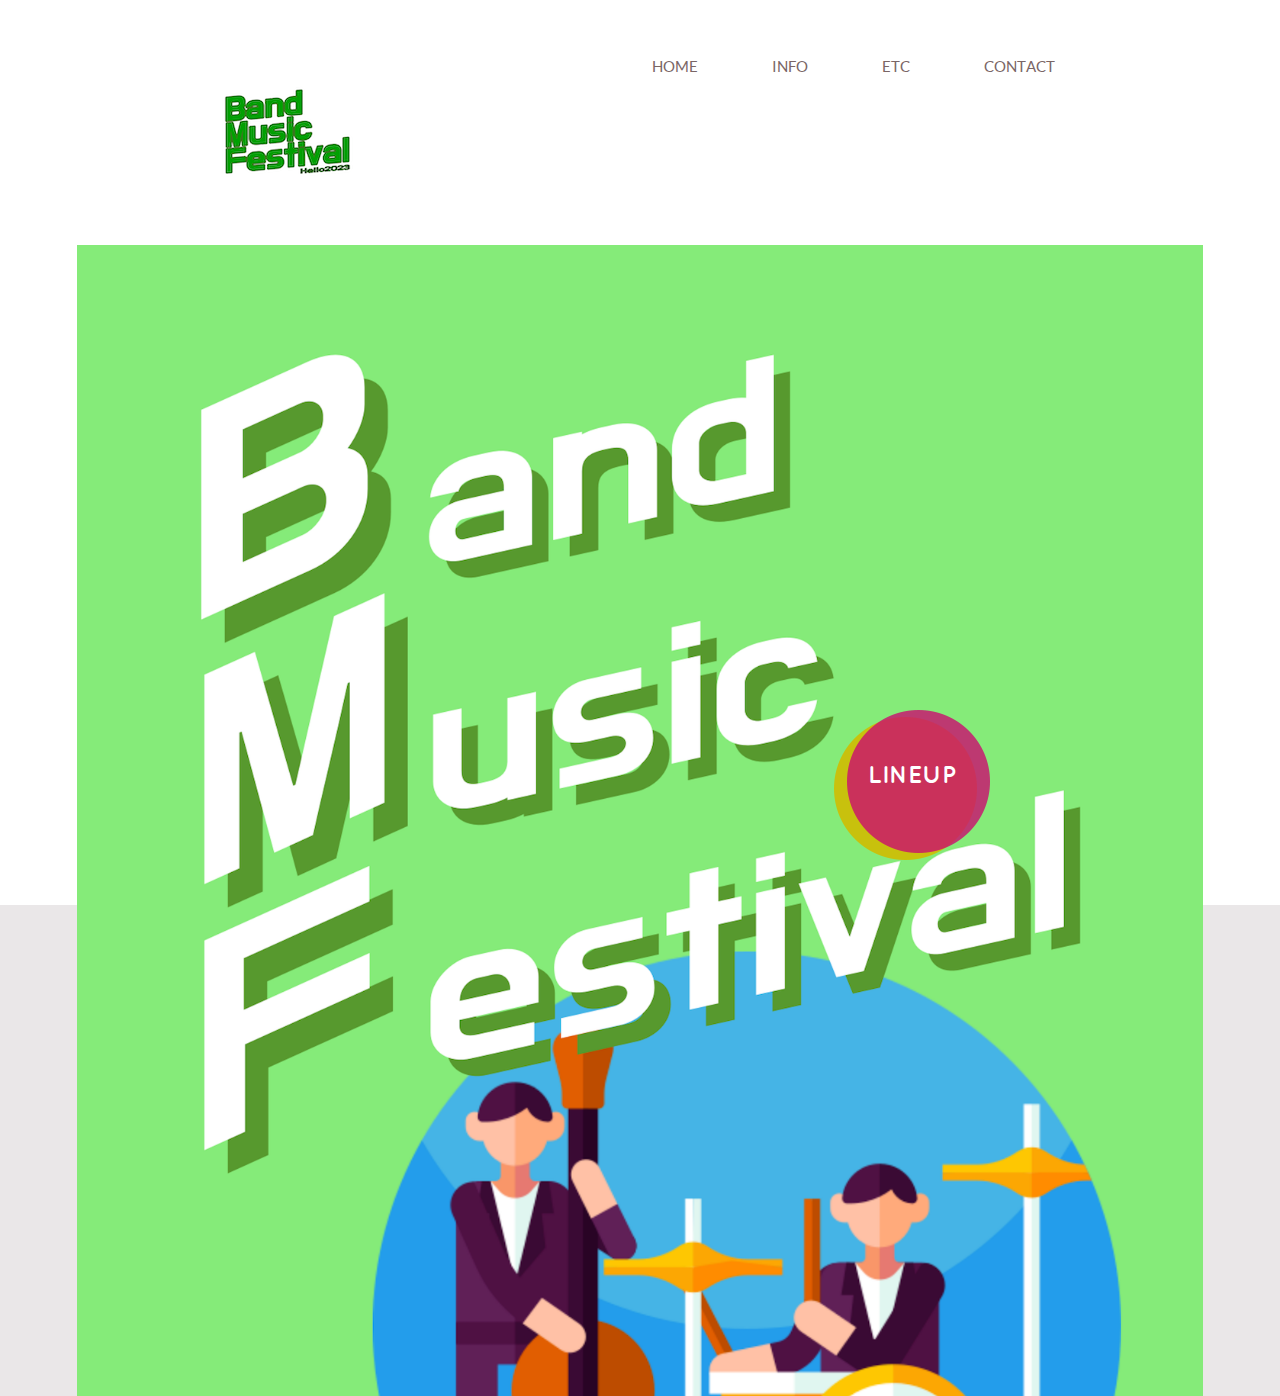
<file: index.html>
<!doctype html>
<!-- Website template by freewebsitetemplates.com -->
<html>
<head>
	<meta charset="UTF-8">
	<meta name="viewport" content="width=device-width, initial-scale=1.0">
	<title>Band Music Festival</title>
	<link rel="stylesheet" href="css/style.css" type="text/css">
	<link rel="stylesheet" type="text/css" href="css/mobile.css">
	<script src="js/mobile.js" type="text/javascript"></script>
</head>
<body>
	<div id="page">
		<div id="header">
			<div>
				<a href="index.html" class="logo"><img src="images/log.png" alt=""></a>
				<ul id="navigation">
					<li class="selected">
						<a href="index.html">Home</a>
					</li>
					<li class="menu">
						<a href="about.html">Info</a>
						<ul class="primary">
							<li>
								<a href="product.html">Lineup</a>
							</li>
						</ul>
					</li>
					<li class="menu">
						<a href="blog.html">ETC</a>
						<ul class="secondary">
							<li>
								<a href="singlepost.html">Articles</a>
							</li>
						</ul>
					</li>
					<li>
						<a href="contact.html">Contact</a>
					</li>
				</ul>
			</div>
		</div>
		<div id="body" class="home">
			<div class="header">
				<img src="images/poster.png" alt="">
				<div>
					<a href="product.html">Lineup</a>
				</div>
			</div>
			<div class="body">
				<div>
					<div>
						<h1>NEW PRODUCT</h1>
						<h2>The Twist of Healthy Yogurt</h2>
						<p>This website template has been designed by freewebsitetemplates.com for you, for free. You can replace all this text with your own text.</p>
			<div class="footer">
				<div>
					<ul>
						<li>
							<a href="product.html" class="product"></a>
							<h1>PRODUCTS</h1>
						</li>
						<li>
							<a href="about.html" class="about"></a>
							<h1>OUR STORY</h1>
						</li>
						<li>
							<a href="product.html" class="flavor"></a>
							<h1>FLAVORS</h1>
						</li>
						<li>
							<a href="contact.html" class="contact"></a>
							<h1>OUR LOCATION</h1>
						</li>
					</ul>
				</div>
			</div>
		</div>
		<div id="footer">
			<div>
				<div class="connect">
					<a href="http://freewebsitetemplates.com/go/facebook/" class="facebook">facebook</a>
					<a href="http://freewebsitetemplates.com/go/twitter/" class="twitter">twitter</a>
					<a href="http://freewebsitetemplates.com/go/googleplus/" class="googleplus">googleplus</a>
					<a href="http://pinterest.com/fwtemplates/" class="pinterest">pinterest</a>
				</div>
				<p>&copy; 21229540 Mikyoung Jin. All Rights Reserved.</p>
			</div>
		</div>
	</div>
</body>
</html>
</file>
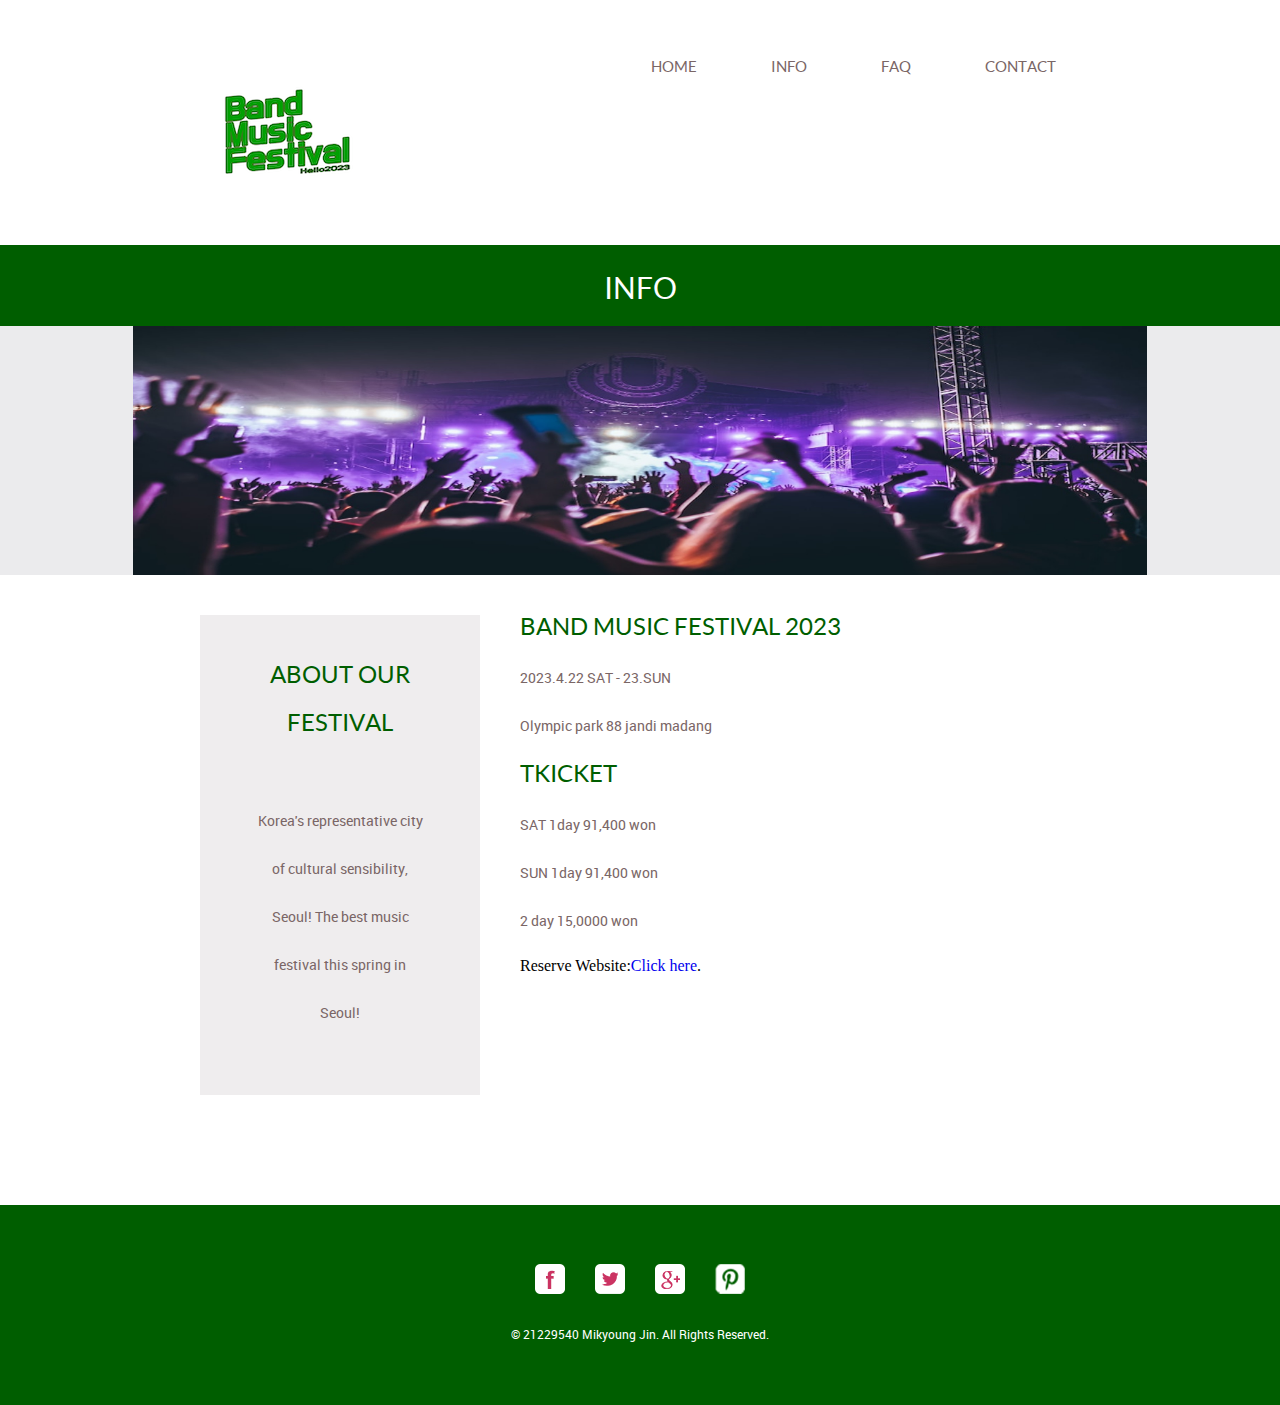
<file: about.html>
<!doctype html>
<!-- Website template by freewebsitetemplates.com -->
<html>
<head>
	<meta charset="UTF-8">
	<meta name="viewport" content="width=device-width, initial-scale=1.0">
	<title>INFO - Hello 2023 Festival</title>
	<link rel="stylesheet" href="css/style.css" type="text/css">
	<link rel="stylesheet" type="text/css" href="css/mobile.css">
	<script src="js/mobile.js" type="text/javascript"></script>
</head>
<body>
	<div id="page">
		<div id="header">
			<div>
				<a href="index.html" class="logo"><img src="images/log.png" alt=""></a>
				<ul id="navigation">
					<li>
						<a href="index.html">Home</a>
					</li>
					<li class="menu selected">
						<a href="about.html">Info</a>
						<ul class="primary">
							<li>
								<a href="product.html">line up</a>
							</li>
						</ul>
					</li>
					<li class="menu">
						<a href="blog.html">FAQ</a>
						<ul class="secondary">
							<li>
								<a href="singlepost.html">questions</a>
							</li>
						</ul>
					</li>
					<li>
						<a href="contact.html">Contact</a>
					</li>
				</ul>
			</div>
		</div>
		<div id="body">
			<div class="header">
				<div>
					<h1>INFO</h1>
				</div>
			</div>
			<div class="body">
				<img src="images/festival.jpg" alt="">
			</div>
			<div class="footer">
				<div class="sidebar">
					<h1>About our festival</h1>
					<p>Korea's representative city of cultural sensibility, Seoul!
The best music festival this spring in Seoul!
				</div>
				<div class="article">
					<h1>Band Music Festival 2023</h1>
					<p>2023.4.22 SAT - 23.SUN</p>
					<p>Olympic park 88 jandi madang</h1>
					<h1>Tkicket</h1>
					<p> SAT 1day 91,400 won </p>
					<p>	SUN 1day 91,400 won </p>
					<p>		2 day 15,0000 won </P>
						Reserve Website:<a href="http://ticket.interpark.com">Click here</a>.</p>
				</div>
			</div>
		</div>
		<div id="footer">
			<div>
				<div class="connect">
					<a href="http://freewebsitetemplates.com/go/facebook/" class="facebook">facebook</a>
					<a href="http://freewebsitetemplates.com/go/twitter/" class="twitter">twitter</a>
					<a href="http://freewebsitetemplates.com/go/googleplus/" class="googleplus">googleplus</a>
					<a href="http://pinterest.com/fwtemplates/" class="pinterest">pinterest</a>
				</div>
				<p>&copy; 21229540 Mikyoung Jin. All Rights Reserved.</p>
			</div>
		</div>
	</div>
</body>
</html>
</file>
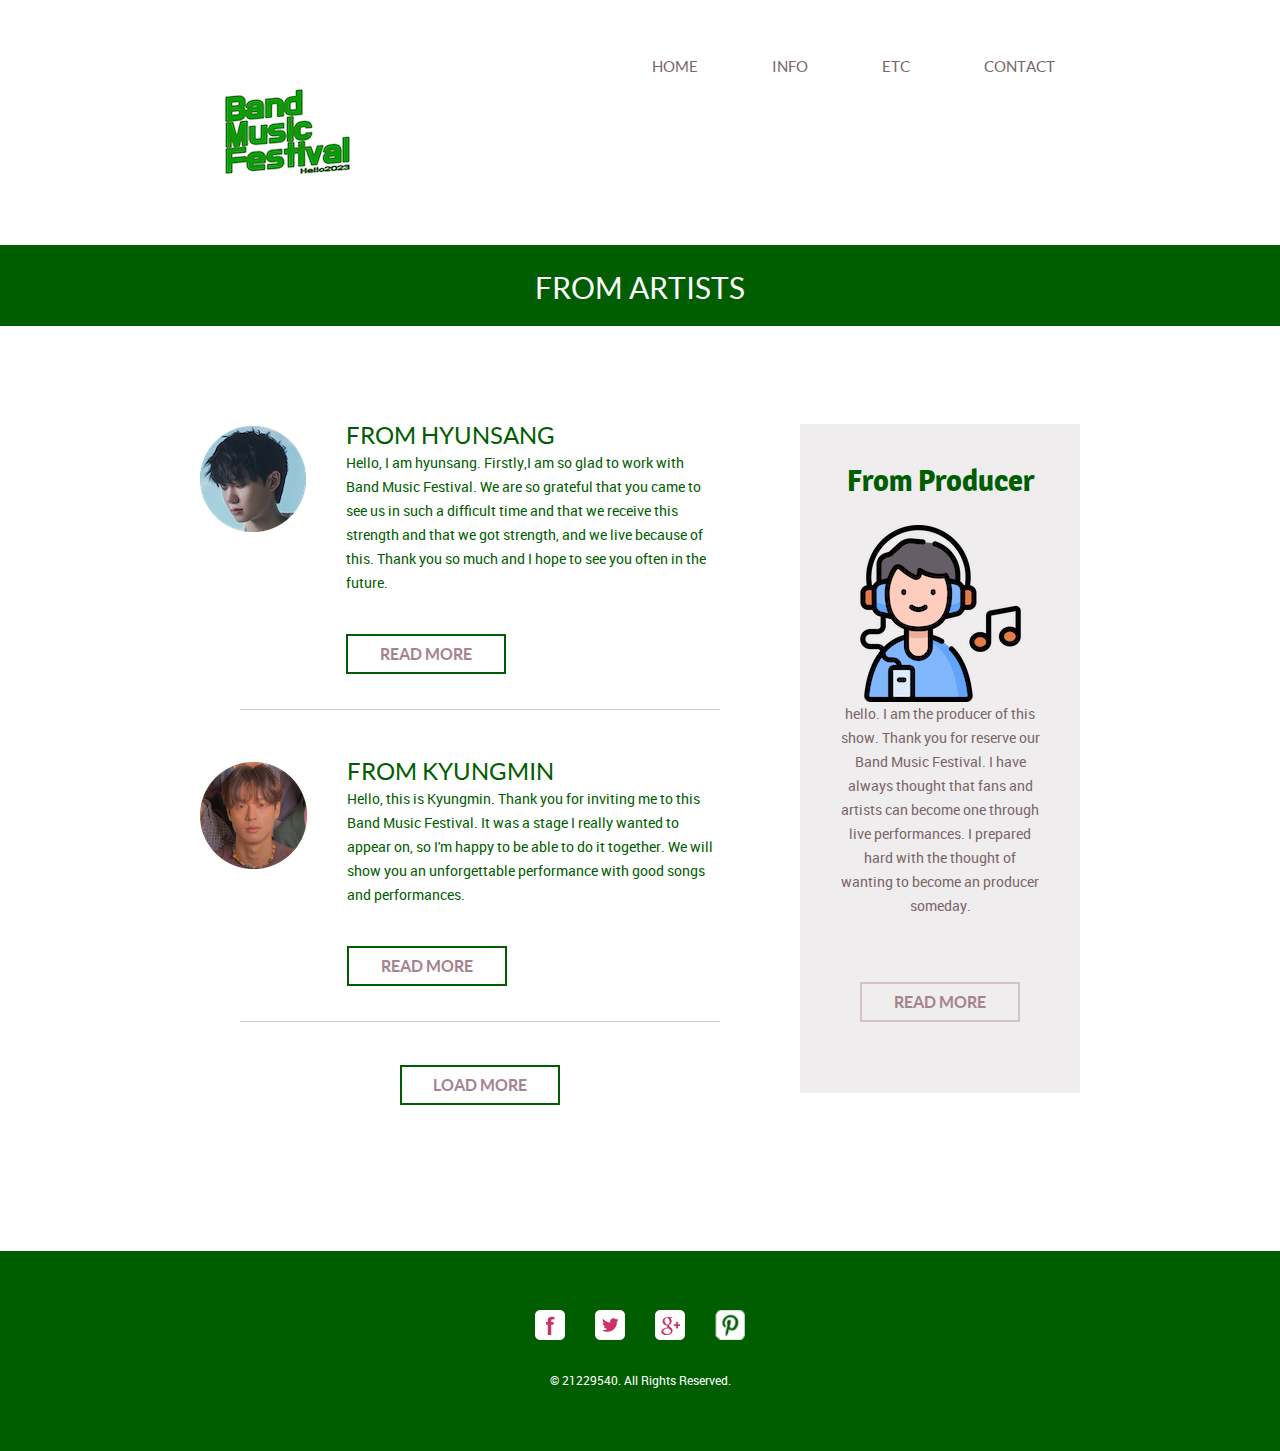
<file: blog.html>
<!doctype html>
<!-- Website template by freewebsitetemplates.com -->
<html>
<head>
	<meta charset="UTF-8">
	<meta name="viewport" content="width=device-width, initial-scale=1.0">
	<title>Band Music Festival</title>
	<link rel="stylesheet" href="css/style.css" type="text/css">
	<link rel="stylesheet" type="text/css" href="css/mobile.css">
	<script src="js/mobile.js" type="text/javascript"></script>
</head>
<body>
	<div id="page">
		<div id="header">
			<div>
				<a href="index.html" class="logo"><img src="images/log.png" alt=""></a>
				<ul id="navigation">
					<li>
						<a href="index.html">Home</a>
					</li>
					<li class="menu">
						<a href="about.html">Info</a>
						<ul class="primary">
							<li class="">
								<a href="product.html">ETC</a>
							</li>
						</ul>
					</li>
					<li class="menu selected">
						<a href="blog.html">ETC</a>
						<ul class="secondary">
							<li>
								<a href="singlepost.html">Articles</a>
							</li>
						</ul>
					</li>
					<li>
						<a href="contact.html">Contact</a>
					</li>
				</ul>
			</div>
		</div>
		<div id="body">
			<div class="header">
				<div>
					<h1>From Artists</h1>
				</div>
			</div>
			<div class="blog">
				<div class="featured">
					<ul>
						<li>
							<img src="images/hhs.png" alt="">
							<div>
								<h1>From Hyunsang</h1>
								<p>Hello, I am hyunsang. Firstly,I am so glad to work with Band Music Festival. We are so grateful that you came to see us in such a difficult time and that we receive this strength and that we got strength, and we live because of this. Thank you so much and I hope to see you often in the future.
											 </p>
								<a href="singlepost.html" class="more">Read More</a>
							</div>
						</li>
						<li>
							<img src="images/kyungmin.png" alt="">
							<div>
								<h1>From Kyungmin</h1>
								<p>Hello, this is Kyungmin. Thank you for inviting me to this Band Music Festival. It was a stage I really wanted to appear on, so I'm happy to be able to do it together. We will show you an unforgettable performance with good songs and performances.</p>
								<a href="singlepost.html" class="more">Read More</a>
							</div>
						</li>
					</ul>
					<a href="blog.html" class="load">Load More</a>
				</div>
				<div class="sidebar">
					<h1>From producer</h1>
					<img src="images/listen.png" alt="">
					<p>hello. I am the producer of this show. Thank you for reserve our Band Music Festival. I have always thought that fans and artists can become one through live performances. I prepared hard with the thought of wanting to become an producer someday.</p>
					<a href="singlepost.html" class="more">Read More</a>
				</div>
			</div>
		</div>
		<div id="footer">
			<div>
				<div class="connect">
					<a href="http://freewebsitetemplates.com/go/facebook/" class="facebook">facebook</a>
					<a href="http://freewebsitetemplates.com/go/twitter/" class="twitter">twitter</a>
					<a href="http://freewebsitetemplates.com/go/googleplus/" class="googleplus">googleplus</a>
					<a href="http://pinterest.com/fwtemplates/" class="pinterest">pinterest</a>
				</div>
				<p>&copy; 21229540. All Rights Reserved.</p>
			</div>
		</div>
	</div>
</body>
</html>
</file>
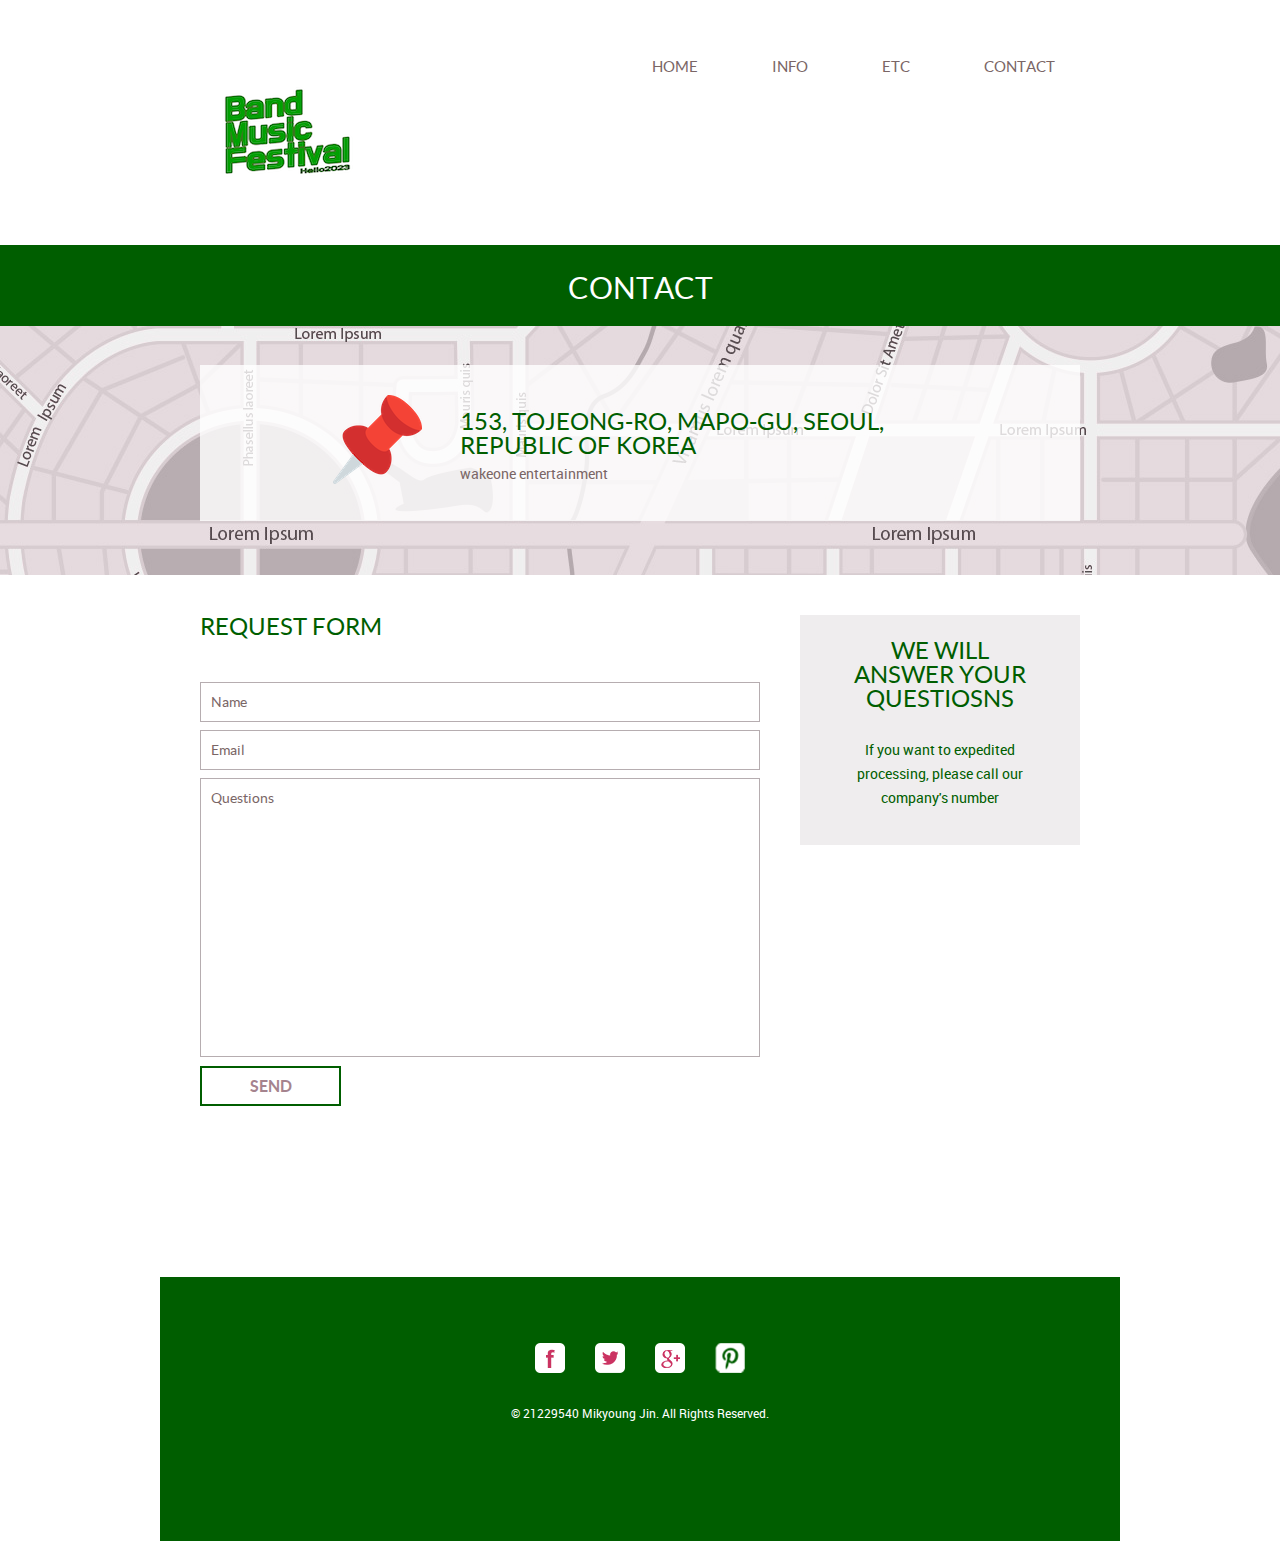
<file: contact.html>
<!doctype html>
<!-- Website template by freewebsitetemplates.com -->
<html>
<head>
	<meta charset="UTF-8">
	<meta name="viewport" content="width=device-width, initial-scale=1.0">
	<title>Band Music Festival</title>
	<link rel="stylesheet" href="css/style.css" type="text/css">
	<link rel="stylesheet" type="text/css" href="css/mobile.css">
	<script src="js/mobile.js" type="text/javascript"></script>
</head>
<body>
	<div id="page">
		<div id="header">
			<div>
				<a href="index.html" class="logo"><img src="images/log.png" alt=""></a>
				<ul id="navigation">
					<li>
						<a href="index.html">Home</a>
					</li>
					<li class="menu">
						<a href="about.html">Info</a>
						<ul class="primary">
							<li>
								<a href="product.html">ETC</a>
							</li>
						</ul>
					</li>
					<li class="menu">
						<a href="blog.html">ETC</a>
						<ul class="secondary">
							<li>
								<a href="singlepost.html">Articles</a>
							</li>
						</ul>
					</li>
					<li class="selected">
						<a href="contact.html">Contact</a>
					</li>
				</ul>
			</div>
		</div>
		<div id="body" class="contact">
			<div class="header">
				<div>
					<h1>Contact</h1>
				</div>
			</div>
			<div class="body">
				<div>
					<div>
						<img src="images/pin.png" alt="">
						<h1>153, Tojeong-ro, Mapo-gu, Seoul, Republic of Korea</h1>
						<p>wakeone entertainment</p>
					</div>
				</div>
			</div>
			<div class="footer">
				<div class="contact">
					<h1>Request form</h1>
					<form action="index.html">
						<input type="text" name="Name" value="Name" onblur="this.value=!this.value?'Name':this.value;" onfocus="this.select()" onclick="this.value='';">
						<input type="text" name="Email" value="Email" onblur="this.value=!this.value?'Email':this.value;" onfocus="this.select()" onclick="this.value='';">
						<textarea name="meassage" cols="50" rows="7">Questions</textarea>
						<input type="submit" value="Send" id="submit">
					</form>
				</div>
				<div class="section">
					<h1>We will answer your questiosns</h1>
					<p>If you want to expedited processing, please call our company's number</p>
			</div>
		</div>
		<div id="footer">
			<div>
				<div class="connect">
					<a href="http://freewebsitetemplates.com/go/facebook/" class="facebook">facebook</a>
					<a href="http://freewebsitetemplates.com/go/twitter/" class="twitter">twitter</a>
					<a href="http://freewebsitetemplates.com/go/googleplus/" class="googleplus">googleplus</a>
					<a href="http://pinterest.com/fwtemplates/" class="pinterest">pinterest</a>
				</div>
				<p>&copy; 21229540 Mikyoung Jin. All Rights Reserved.</p>
			</div>
		</div>
	</div>
</body>
</html>
</file>
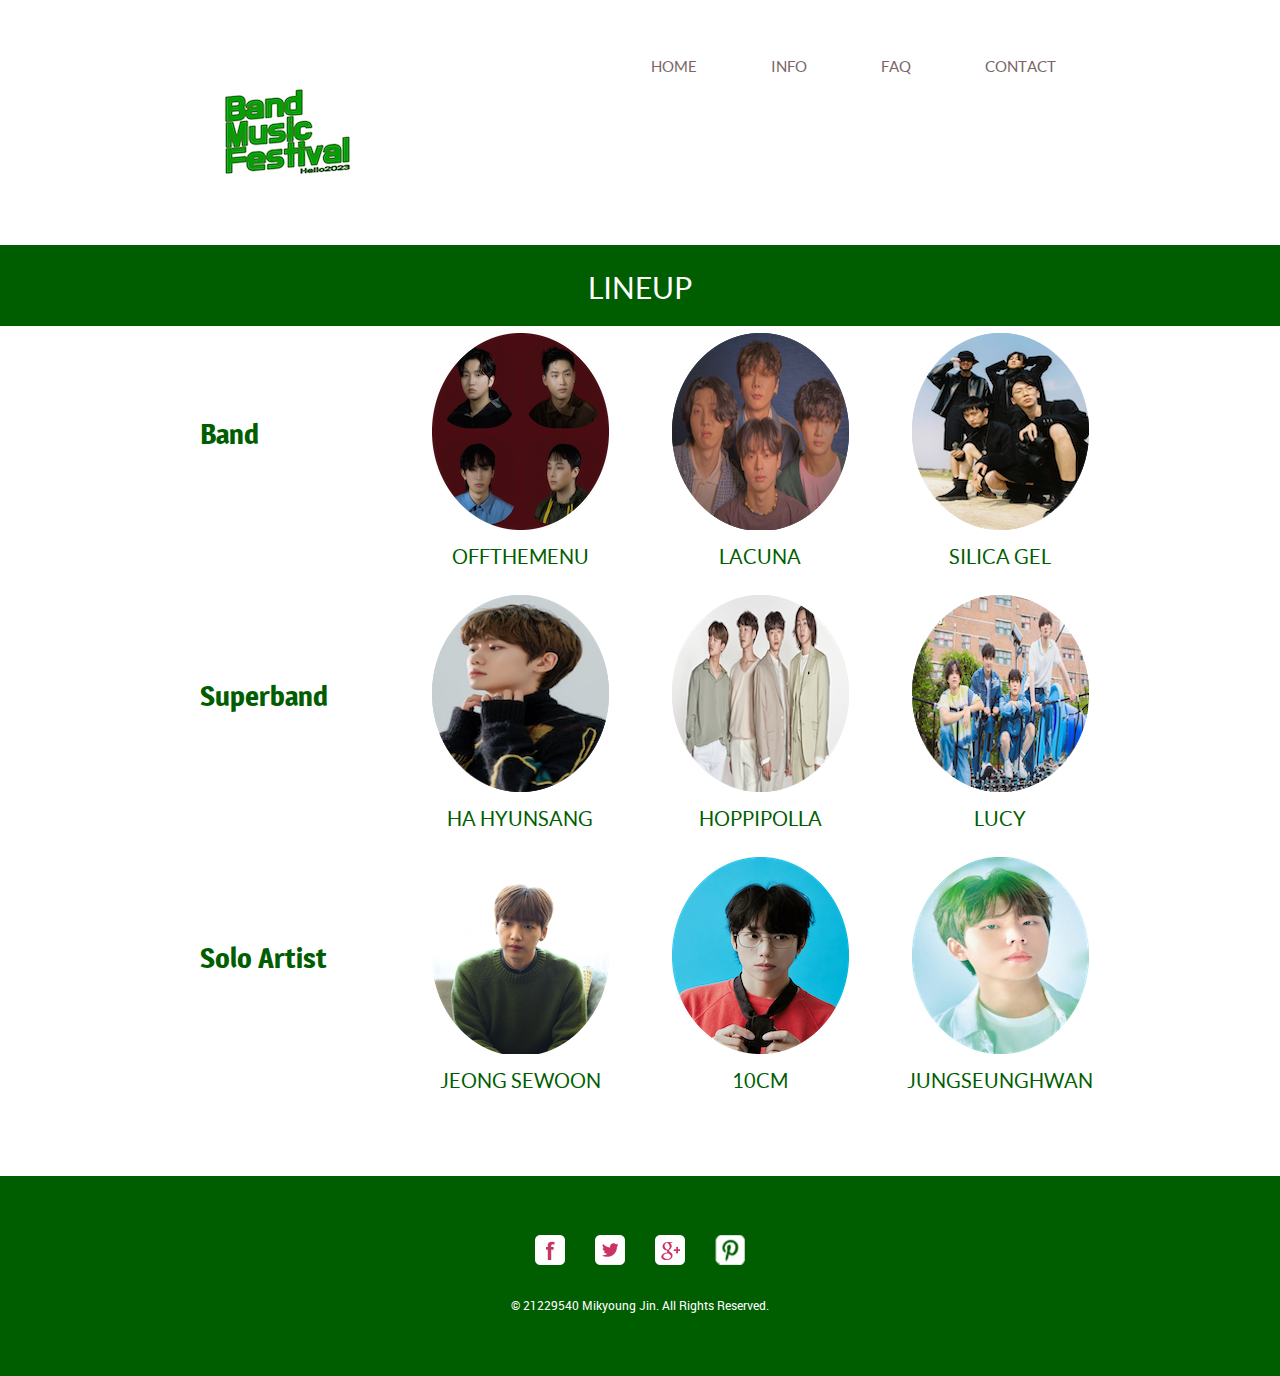
<file: product.html>
<!doctype html>
<!-- Website template by freewebsitetemplates.com -->
<html>
<head>
	<meta charset="UTF-8">
	<meta name="viewport" content="width=device-width, initial-scale=1.0">
	<title>Lineup</title>
	<link rel="stylesheet" href="css/style.css" type="text/css">
	<link rel="stylesheet" type="text/css" href="css/mobile.css">
	<script src="js/mobile.js" type="text/javascript"></script>
</head>
<body>
	<div id="page">
		<div id="header">
			<div>
				<a href="index.html" class="logo"><img src="images/log.png" alt=""></a>
				<ul id="navigation">
					<li>
						<a href="index.html">Home</a>
					</li>
					<li class="menu">
						<a href="about.html">Info</a>
						<ul id="selected" class="primary">
							<li class="">
								<a href="product.html">Lineup</a>
							</li>
						</ul>
					</li>
					<li class="menu">
						<a href="blog.html">FAQ</a>
						<ul class="secondary">
							<li>
								<a href="singlepost.html">Questions</a>
							</li>
						</ul>
					</li>
					<li>
						<a href="contact.html">Contact</a>
					</li>
				</ul>
			</div>
		</div>
		<div id="body">
			<div class="header">
				<div>
					<h1>Lineup</h1>
				</div>
			</div>
			<div>
				<ul>
					<li>
						<h1>Band</h1>
					</li>
					<li>
						<img src="images/offthemenu.png" alt="">
						<h2>Offthemenu</h2>
					</li>
					<li>
						<img src="images/lacuna.png" alt="">
						<h2>Lacuna</h2>
					</li>
					<li>
						<img src="images/Silicagel.png" alt="">
						<h2>Silica gel</h2>
					</li>
				</ul>
				<ul>
					<li>
						<h1>Superband</h1>
					</li>
					<li>
						<img src="images/hyunsang.png" alt="">
						<h2>Ha Hyunsang</h2>
					</li>
					<li>
						<img src="images/hoppipolla.png" alt="">
						<h2>Hoppipolla</h2>
					</li>
					<li>
						<img src="images/Lucy.png" alt="">
						<h2>Lucy</h2>
					</li>
				</ul>
				<ul>
					<li>
						<h1>Solo Artist</h1>
					</li>
					<li>
						<img src="images/Jeongsewoon.png" alt="">
						<h2>Jeong Sewoon</h2>
					</li>
					<li>
						<img src="images/10cm.png" alt="">
						<h2>10cm</h2>
					</li>
					<li>
						<img src="images/Jungseunghwan.png" alt="">
						<h2>JungSeunghwan</h2>
					</li>
				</ul>
			</div>
		</div>
		<div id="footer">
			<div>
				<div class="connect">
					<a href="http://freewebsitetemplates.com/go/facebook/" class="facebook">facebook</a>
					<a href="http://freewebsitetemplates.com/go/twitter/" class="twitter">twitter</a>
					<a href="http://freewebsitetemplates.com/go/googleplus/" class="googleplus">googleplus</a>
					<a href="http://pinterest.com/fwtemplates/" class="pinterest">pinterest</a>
				</div>
				<p>&copy; 21229540 Mikyoung Jin. All Rights Reserved.</p>
			</div>
		</div>
	</div>
</body>
</html>
</file>
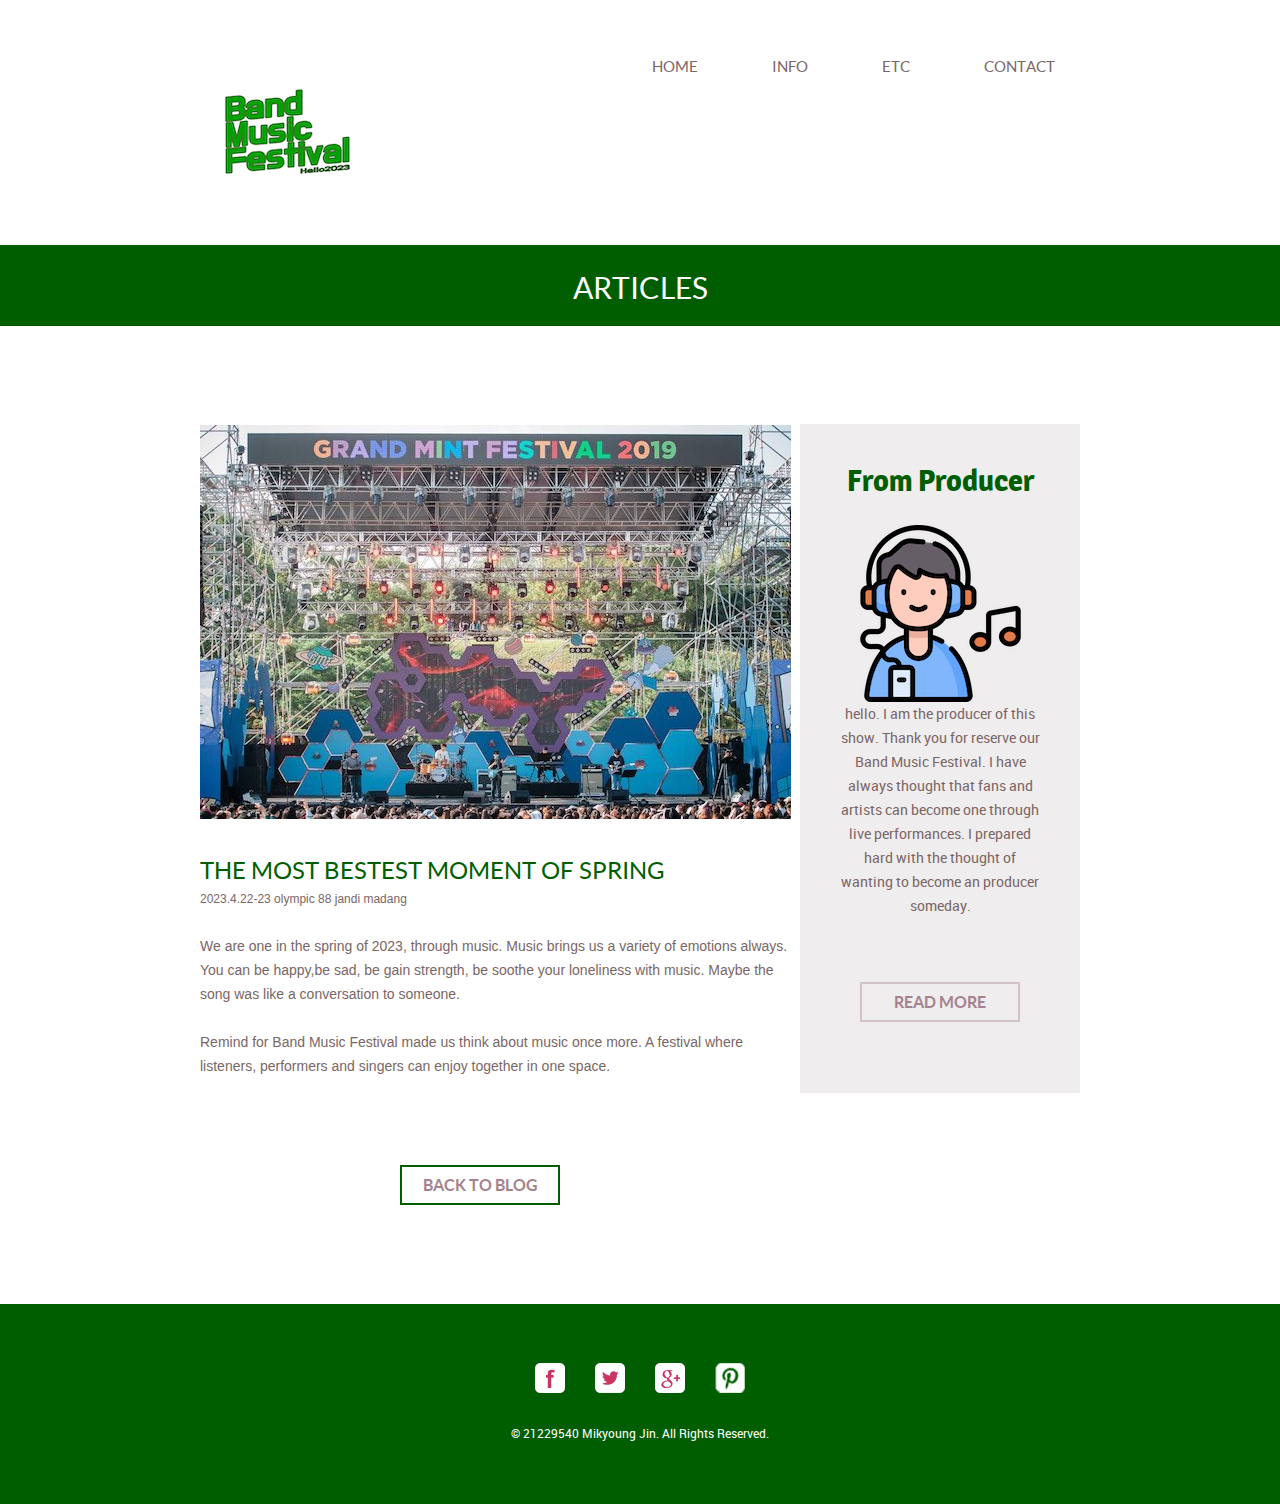
<file: singlepost.html>
<!doctype html>
<!-- Website template by freewebsitetemplates.com -->
<html>
<head>
	<meta charset="UTF-8">
	<meta name="viewport" content="width=device-width, initial-scale=1.0">
	<title>Band Music Festival</title>
	<link rel="stylesheet" href="css/style.css" type="text/css">
	<link rel="stylesheet" type="text/css" href="css/mobile.css">
	<script src="js/mobile.js" type="text/javascript"></script>
</head>
<body>
	<div id="page">
		<div id="header">
			<div>
				<a href="index.html" class="logo"><img src="images/log.png" alt=""></a>
				<ul id="navigation">
					<li>
						<a href="index.html">Home</a>
					</li>
					<li class="menu">
						<a href="about.html">Info</a>
						<ul class="primary">
							<li class="">
								<a href="product.html">ETC</a>
							</li>
						</ul>
					</li>
					<li class="menu">
						<a href="blog.html">ETC</a>
						<ul id="selected" class="secondary">
							<li>
								<a href="singlepost.html">Articles</a>
							</li>
						</ul>
					</li>
					<li>
						<a href="contact.html">Contact</a>
					</li>
				</ul>
			</div>
		</div>
		<div id="body">
			<div class="header">
				<div>
					<h1>Articles</h1>
				</div>
			</div>
			<div class="singlepost">
				<div class="featured">
					<img src="images/festival2.jpeg" alt="">
					<h1>The most bestest moment of spring</h1>
					<span>2023.4.22-23 olympic 88 jandi madang</span>
					<p>We are one in the spring of 2023, through music. Music brings us a variety of emotions always. You can be happy,be sad, be gain strength, be soothe your loneliness with music. Maybe the song was like a conversation to someone.</p>
					<p> Remind for Band Music Festival made us think about music once more. A festival where listeners, performers and singers can enjoy together in one space.</p>
					<a href="blog.html" class="load">back to blog</a>
				</div>
				<div class="sidebar">
					<h1>From producer</h1>
					<img src="images/listen.png" alt="">
					<p>hello. I am the producer of this show. Thank you for reserve our Band Music Festival. I have always thought that fans and artists can become one through live performances. I prepared hard with the thought of wanting to become an producer someday.</p>
					<a href="singlepost.html" class="more">Read More</a>
				</div>
			</div>
		</div>
		<div id="footer">
			<div>
				<div class="connect">
					<a href="http://freewebsitetemplates.com/go/facebook/" class="facebook">facebook</a>
					<a href="http://freewebsitetemplates.com/go/twitter/" class="twitter">twitter</a>
					<a href="http://freewebsitetemplates.com/go/googleplus/" class="googleplus">googleplus</a>
					<a href="http://pinterest.com/fwtemplates/" class="pinterest">pinterest</a>
				</div>
				<p>&copy; 21229540 Mikyoung Jin. All Rights Reserved.</p>
			</div>
		</div>
	</div>
</body>
</html>
</file>
<file: css/style.css>
/* Website template by freewebsitetemplates.com */
body {
	margin: 0;
	padding: 0;
	position: relative;
	width: auto;
}
body #page {
	margin: 0;
	overflow: hidden;
	padding: 0;
	width: auto;
}
a {
	text-decoration: none;
	outline: none;
}
a:active {
	background: none;
}
img {
	border: none;
}
/*-------------------------------------------FONTS---------------------------------------------*/
@font-face {
	font-family: 'roboto-regular-webfont';
	src: url('../fonts/roboto-regular-webfont.eot');
	src: url('../fonts/roboto-regular-webfont.woff') format('woff'), url('../fonts/roboto-regular-webfont.ttf') format('truetype'), url('../fonts/roboto-regular-webfont.svg') format('svg');
}
@font-face {
	font-family: 'quicksand-bold-webfont';
	src: url('../fonts/quicksand-bold-webfont.eot');
	src: url('../fonts/quicksand-bold-webfont.woff') format('woff'), url('../fonts/quicksand-bold-webfont.ttf') format('truetype'), url('../fonts/quicksand-bold-webfont.svg') format('svg');
}
@font-face {
	font-family: 'magra-bold-webfont';
	src: url('../fonts/magra-bold-webfont.eot');
	src: url('../fonts/magra-bold-webfont.woff') format('woff'), url('../fonts/magra-bold-webfont.ttf') format('truetype'), url('../fonts/magra-bold-webfont.svg') format('svg');
}
@font-face {
	font-family: 'lato-regular-webfont';
	src: url('../fonts/lato-regular-webfont.eot');
	src: url('../fonts/lato-regular-webfont.woff') format('woff'), url('../fonts/lato-regular-webfont.ttf') format('truetype'), url('../fonts/lato-regular-webfont.svg') format('svg');
}
@font-face {
	font-family: 'lato-bold-webfont';
	src: url('../fonts/lato-bold-webfont.eot');
	src: url('../fonts/lato-bold-webfont.woff') format('woff'), url('../fonts/lato-bold-webfont.ttf') format('truetype'), url('../fonts/lato-bold-webfont.svg') format('svg');
}
/*----------------------------------------header-styles---------------------------------------*/
#header {
	background-color: #ffffff;
	margin: 0;
	padding: 0;
	position: relative;
	width: 100%;
}
#header div {
	margin: 0 auto;
	max-width: 940px;
	overflow: hidden;
	padding: 41px 10px 27px;
}
#header div a.logo {
	float: left;
	margin: 0 0 0 29px;
	padding: 0;
	width: auto;
}
#header div a.logo img {
	display: block;
	margin: 0;
	padding: 0;
	width: auto;
}
#header div ul {
	display: inline-block;
	float: right;
	list-style: none outside none;
	margin: 0 auto;
	padding: 17px 0 0;
	text-align: center;
	width: 513px;
}
#header div ul li {
	display: inline-block;
	*float: left; /* Needed for IE7 and old versions */
	margin: 0 35px;
	padding: 0;
	position: relative;
	width: auto;
}
#header div ul li a {
	color: #7a6666;
	font-family: lato-regular-webfont;
	font-size: 15px;
	font-weight: normal;
	line-height: 15px;
	margin: 0;
	padding: 0;
	text-align: center;
	text-transform: uppercase;
}
#header div ul li.selected a, #header div ul li.selected a:hover {
	color: #005e0;
}
#header div ul li a:hover, #header div ul li.menu:hover ul li a {
	color: #c8c10d;
}
#header div ul li ul li a {
	color: #23005e00;
	font-family: lato-regular-webfont;
	font-size: 15px;
	font-weight: normal;
	line-height: 15px;
	margin: 0;
	padding: 0;
	text-align: center;
	text-transform: uppercase;
}
#header div ul li.menu {
	min-height: 35px;
	z-index: 80;
}
#header div ul li.menu ul {
	display: block;
	float: none;
	left: -99999px;
	margin: 0;
	padding: 0;
	position: absolute;
	top: 24px;
	width: 106px;
	z-index: 90;
}
#header div ul li.menu:hover ul.primary, #header div ul li.menu ul#selected.primary {
	left: -30px;
}
#header div ul li.menu:hover ul.secondary, #header div ul li.menu ul#selected.secondary {
	left: -27px;
}
#header div ul li.menu ul li {
	float: none;
	margin: 0;
	padding: 0;
}
/*----------------------------------------body-home-styles---------------------------------------*/
#body.home {
	margin: 0;
	overflow: hidden;
	padding: 0;
	position: relative;
	width: 100%;
}
#body.home div.header {
	background-color: #ffffff;
	margin: 0;
	max-width: none;
	overflow: hidden;
	padding: 0;
	width: 100%;
}
#body.home div.header img {
	display: block;
	left: 50%;
	margin: 0 auto 0 -563px;
	padding: 0;
	position: absolute;
	width: 1126px;
}
#body.home div.header div {
	margin: 0 auto;
	max-width: 960px;
	min-height: 660px;
	padding: 0;
	position: relative;
}
#body.home div.header div a {
	background: url(../images/icons.png) no-repeat 0 -128px;
	color: #FFFFFF;
	display: block;
	font-family: quicksand-bold-webfont;
	font-size: 24px;
	font-weight: normal;
	height: 99px;
	line-height: 24px;
	margin: 0;
	padding: 52px 0 0;
	position: absolute;
	right: 130px;
	text-align: center;
	text-transform: uppercase;
	top: 465px;
	width: 156px;
	z-index: 90;
}
#body.home div.body {
	background-color: #eae7e8;
	margin: 0;
	max-width: none;
	padding: 0;
	width: 100%;
}
#body.home div.body div {
	margin: 0 auto;
	max-width: 960px;
	overflow: hidden;
	padding: 0;
}
#body.home div.body div div {
	float: left;
	margin: 0;
	padding: 0 0 0 40px;
	width: 560px;
}
#body.home div.body div img {
	display: block;
	float: right;
	left: 0;
	margin: 0;
	padding: 0;
	position: relative;
	width: auto;
}
#body.home div.body div div h1 {
	color: #7A6666;
	display: block;
	font-family: lato-bold-webfont;
	font-size: 18px;
	font-weight: normal;
	line-height: 24px;
	margin: 0;
	padding: 47px 0 18px;
	text-align: left;
	text-transform: uppercase;
	width: 560px;
}
#body.home div.body div div h2 {
	color: #E32A62;
	display: block;
	font-family: magra-bold-webfont;
	font-size: 30px;
	font-weight: normal;
	line-height: 30px;
	margin: 0;
	padding: 0 0 26px;
	text-align: left;
	text-transform: none;
	width: 560px;
}
#body.home div.body div div p {
	color: #7a6666;
	display: block;
	font-family: roboto-regular-webfont;
	font-size: 14px;
	font-weight: normal;
	line-height: 24px;
	margin: 0;
	padding: 0;
	text-align: left;
	width: 560px;
}
#body.home div.body div div p a {
	color: #7a6666;
	display: block;
	font-family: roboto-regular-webfont;
	font-size: 14px;
	font-weight: normal;
	line-height: 24px;
	margin: 0;
	padding: 0;
	text-decoration: underline;
}
#body.home div.body div div p a:hover {
	color: #c8c10d;
}
#body.home div.footer {
	background-color: #c8c10d;
	margin: 0;
	max-width: none;
	padding: 0;
	width: 100%;
}
#body.home div.footer div {
	margin: 0 auto;
	max-width: 960px;
	padding: 0;
}
#body.home div.footer div ul {
	display: inline-block;
	list-style: none outside none;
	margin: 0;
	padding: 36px 0 32px;
	width: 100%;
}
#body.home div.footer div ul li {
	float: left;
	margin: 0 10px;
	padding: 0;
	width: 220px;
}
#body.home div.footer div ul li a {
	background: url(../images/icons.png) no-repeat;
	display: block;
	height: 44px;
	margin: 0 auto 22px;
	padding: 0;
	width: 80px;
}
#body.home div.footer div ul li a.product {
	background-position: 0 -372px;
}
#body.home div.footer div ul li a.about {
	background-position: 0 -418px;
}
#body.home div.footer div ul li a.flavor {
	background-position: 0 -280px;
}
#body.home div.footer div ul li a.contact {
	float: none;
	background-position: 0 -326px;
}
#body.home div.footer div ul li h1 {
	color: #ffffff;
	font-family: lato-regular-webfont;
	font-size: 20px;
	font-weight: normal;
	line-height: 20px;
	margin: 0;
	padding: 0;
	text-align: center;
	text-transform: uppercase;
}
/*----------------------------------------body-styles---------------------------------------*/
#body {
	margin: 0;
	overflow: hidden;
	padding: 0;
	position: relative;
	width: 100%;
}
#body div.header {
	background-color: #005e00;
	margin: 0 auto;
	max-width: none;
	overflow: hidden;
	padding: 0;
}
#body div.header div {
	margin: 0 auto;
	max-width: 960px;
	padding: 0;
}
#body div.header div h1 {
	color: #FFFFFF;
	font-family: lato-regular-webfont;
	font-size: 30px;
	font-weight: normal;
	line-height: 30px;
	margin: 0;
	padding: 28px 0 23px;
	text-align: center;
	text-transform: uppercase;
}
#body div.body {
	background-color: #ebebed;
	margin: 0;
	max-width: none;
	min-height: 249px;
	overflow: hidden;
	padding: 0;
	width: 100%;
}
#body div.body img {
	display: block;
	left: 50%;
	margin: 0 auto 0 -507px;
	padding: 0;
	position: absolute;
	width: 1014px;
}
#body div.footer {
	margin: 0 auto;
	max-width: 960px;
	overflow: hidden;
	padding: 40px 0 110px;
}
#body div.footer div.sidebar {
	background-color: #EFEDEE;
	float: left;
	margin: 0 10px 0 40px;
	padding: 36px 0 34px;
	width: 280px;
}
#body div.footer div.article {
	float: left;
	margin: 0;
	padding: 0 0 0 30px;
	width: 560px;
}
#body div.footer div.sidebar h1 {
	display: block;
	line-height: 48px;
	margin: 0 auto;
	padding: 0 0 50px;
	text-align: center;
	width: 193px;
}
#body div.footer div.sidebar p {
	display: block;
	line-height: 48px;
	margin: 0 auto;
	text-align: center;
	width: 169px;
}
#body div.footer div h1 {
	color: #005e00;
	font-family: lato-regular-webfont;
	font-size: 24px;
	font-weight: normal;
	line-height: 24px;
	margin: 0;
	padding: 0 0 27px;
	text-align: left;
	text-transform: uppercase;
}
#body div.footer div p, #body div.footer div span {
	color: #7A6666;
	font-family: roboto-regular-webfont;
	font-size: 14px;
	font-weight: normal;
	line-height: 24px;
	margin: 0;
	padding: 0 0 24px;
	text-align: left;
}
#body div.footer div span {
	display: block;
	margin: 0;
	padding: 0;
}
#body div.footer div p a {
	color: #7a6666;
	font-family: roboto-regular-webfont;
	font-size: 14px;
	font-weight: normal;
	line-height: 24px;
	margin: 0;
	padding: 0;
	text-decoration: underline;
}
#body div.footer div p a:hover, #body div ul li p a:hover, #body div.blog .featured ul li div p a:hover, #body div.blog .sidebar p a:hover, #body div.blog .featured p a:hover, #body.contact div.body div div p a:hover {
	color: #005e00;
}
#body div {
	margin: 0 auto;
	max-width: 960px;
	padding: 7px 0 57px;
}
#body div ul {
	display: inline-block;
	list-style: none outside none;
	margin: 0;
	overflow: hidden;
	padding: 0 0 22px;
	width: 100%;
}
#body div ul li {
	float: left;
	margin: 0 10px;
	padding: 0;
	width: 220px;
}
#body div ul li h1 {
	color: #005e00;
	font-family: magra-bold-webfont;
	font-size: 28px;
	font-weight: normal;
	line-height: 28px;
	margin: 0;
	padding: 87px 0 27px 30px;
	text-align: left;
	text-transform: capitalize;
}
#body div ul li p {
	color: #005e00;
	font-family: roboto-regular-webfont;
	font-size: 14px;
	font-weight: normal;
	line-height: 24px;
	margin: 0;
	padding: 0 0 0 30px;
	text-align: left;
	width: 190px;
}
#body div ul li p a {
	color: #005e00;
	font-family: roboto-regular-webfont;
	font-size: 14px;
	font-weight: normal;
	line-height: 24px;
	margin: 0;
	padding: 0;
	text-decoration: underline;
}
#body div ul li img {
	display: block;
	margin: 0 auto 15px;
	padding: 0;
	width: auto;
}
#body div ul li h2 {
	color: #005e00;
	font-family: lato-regular-webfont;
	font-size: 20px;
	font-weight: normal;
	line-height: 24px;
	margin: 0;
	padding: 0;
	text-align: center;
	text-transform: uppercase;
}
#body div.blog {
	margin: 0 auto;
	max-width: 960px;
	overflow: hidden;
	padding: 98px 0 146px;
}
#body div.singlepost {
	margin: 0 auto;
	max-width: 960px;
	overflow: hidden;
	padding: 98px 0 99px;
}
#body div.blog .featured {
	float: left;
	margin: 0 10px;
	padding: 0;
	width: 620px;
}
#body div.singlepost .featured {
	float: left;
	margin: 0 10px;
	padding: 0;
	width: 620px;
}
#body div.blog .featured ul {
	display: inline-block;
	list-style: none;
	margin: 0;
	overflow: hidden;
	padding: 0;
	width: 100%;
}
#body div.blog .featured ul li:first-child {
	margin: 0 0 50px 0;
}
#body div.blog .featured ul li {
	background: url(../images/bg-border.gif) no-repeat bottom center;
	float: none;
	margin: 0 0 39px;
	overflow: hidden;
	padding: 0;
	width: auto;
}
#body div.blog .featured ul li img {
	float: left;
	margin: 2px 0 0;
	padding: 0 30px;
	width: auto;
}
#body div.blog .featured ul li div {
	float: left;
	margin: 0;
	padding: 0 0 36px 10px;
	width: 370px;
}
#body div.blog .featured ul li div h1 {
	color: #005e00;
	font-family: lato-regular-webfont;
	font-size: 24px;
	font-weight: normal;
	line-height: 24px;
	margin: 0;
	padding: 0 0 3px;
	text-align: left;
	text-transform: uppercase;
}
#body div.blog .featured ul li div span {
	color: #005e00;
	display: block;
	font-family: roboto-regular-webfont;
	font-size: 12px;
	font-weight: normal;
	line-height: 24px;
	margin: 0;
	padding: 0 0 24px;
	text-align: left;
	text-transform: none;
}
#body div.blog .featured ul li div p {
	color: #005e00;
	font-family: roboto-regular-webfont;
	font-size: 14px;
	font-weight: normal;
	line-height: 24px;
	margin: 0;
	padding: 0 0 39px 0;
	text-align: left;
	width: 100%;
}
#body div.blog .featured ul li div p a {
	color: #005e00;
	font-family: roboto-regular-webfont;
	font-size: 14px;
	font-weight: normal;
	line-height: 24px;
	margin: 0;
	padding: 0;
	text-decoration: underline;
}
#body div.blog .featured ul li div a.more {
	border: 2px solid #005e00;
	color: #a5838e;
	display: block;
	font-family: lato-bold-webfont;
	font-size: 16px;
	font-weight: normal;
	height: 36px;
	line-height: 36px;
	margin: 0;
	padding: 0;
	text-align: center;
	text-transform: uppercase;
	width: 156px;
}
#body div.blog .featured ul li div a.more:hover {
	background-color: #005e00;
	border: none;
	color: #ffffff;
	height: 40px;
	line-height: 40px;
	width: 160px;
}
#body div.blog .featured a.load {
	border: 2px solid #005e00;
	color: #a5838e;
	display: block;
	font-family: lato-bold-webfont;
	font-size: 16px;
	font-weight: normal;
	height: 36px;
	line-height: 36px;
	margin: 0 auto;
	padding: 0;
	text-align: center;
	text-transform: uppercase;
	width: 156px;
}
#body div.blog .featured a.load:hover {
	background-color: #005e00;
	border: none;
	color: #ffffff;
	height: 40px;
	line-height: 40px;
	width: 160px;
}
#body div.blog .sidebar {
	background-color: #EFEDEE;
	float: left;
	margin: 0;
	padding: 0 0 71px;
	width: 280px;
}
#body div.singlepost .sidebar {
	background-color: #EFEDEE;
	float: left;
	margin: 0;
	padding: 0 0 71px;
	width: 280px;
}
#body div.blog .sidebar h1, #body div.singlepost .sidebar h1 {
	color: #005e00;
	font-family: magra-bold-webfont;
	font-size: 30px;
	font-weight: normal;
	line-height: 30px;
	margin: 0;
	padding: 42px 0 29px;
	text-align: center;
	text-transform: capitalize;
}
#body div.blog .sidebar img, #body div.singlepost .sidebar img {
	display: block;
	margin: 0 auto;
	padding: 0;
	width: auto;
}
#body div.blog .sidebar h2, #body div.singlepost .sidebar h2 {
	color: #005e00;
	font-family: lato-regular-webfont;
	font-size: 24px;
	font-weight: normal;
	line-height: 24px;
	margin: 0;
	padding: 34px 0 3px;
	text-align: center;
	text-transform: uppercase;
}
#body div.blog .sidebar span, #body div.singlepost .sidebar span {
	color: #7A6666;
	display: block;
	font-family: roboto-regular-webfont;
	font-size: 12px;
	font-weight: normal;
	line-height: 24px;
	margin: 0;
	padding: 0 0 24px;
	text-align: center;
	text-transform: none;
}
#body div.blog .sidebar p, #body div.singlepost .sidebar p {
	color: #7A6666;
	display: block;
	font-family: roboto-regular-webfont;
	font-size: 14px;
	font-weight: normal;
	line-height: 24px;
	margin: 0 auto;
	padding: 0 0 64px;
	text-align: center;
	text-transform: none;
	width: 200px;
}
#body div.blog .sidebar p a, #body div.singlepost .sidebar p a {
	color: #7a6666;
	font-family: roboto-regular-webfont;
	font-size: 14px;
	font-weight: normal;
	line-height: 24px;
	margin: 0;
	padding: 0;
	text-decoration: underline;
}
#body div.blog .sidebar a.more, #body div.singlepost .sidebar a.more {
	border: 2px solid #d3c2c7;
	color: #a5838e;
	display: block;
	font-family: lato-bold-webfont;
	font-size: 16px;
	font-weight: normal;
	height: 36px;
	line-height: 36px;
	margin: 0 auto;
	padding: 0;
	text-align: center;
	text-transform: uppercase;
	width: 156px;
}
#body div.blog .sidebar a.more:hover, #body div.singlepost .sidebar a.more:hover {
	background-color: #005e00;
	border: none;
	color: #ffffff;
	height: 40px;
	line-height: 40px;
	width: 160px;
}
#body div.singlepost .featured img {
	display: block;
	margin: 0;
	padding: 1px 0 0 30px;
	width: auto;
}
#body div.singlepost .featured h1 {
	color: #005e00;
	font-family: lato-regular-webfont;
	font-size: 24px;
	font-weight: normal;
	line-height: 24px;
	margin: 0;
	padding: 40px 0 4px 30px;
	text-align: left;
	text-transform: uppercase;
}
#body div.singlepost .featured span {
	color: #7A6666;
	display: block;
	font-family: Arial;
	font-size: 12px;
	font-weight: normal;
	line-height: 24px;
	margin: 0;
	padding: 0 0 23px 30px;
	text-align: left;
	text-transform: none;
}
#body div.singlepost .featured p {
	color: #7A6666;
	font-family: Arial;
	font-size: 14px;
	font-weight: normal;
	line-height: 24px;
	margin: 0;
	padding: 0 0 24px 30px;
	text-align: left;
}
#body div.singlepost .featured p a {
	color: #7a6666;
	font-family: Arial;
	font-size: 14px;
	font-weight: normal;
	line-height: 24px;
	margin: 0;
	padding: 0;
	text-decoration: underline;
}
#body div.singlepost .featured a.load {
	border: 2px solid #005e00;
	color: #A5838E;
	display: block;
	font-family: lato-bold-webfont;
	font-size: 16px;
	font-weight: normal;
	height: 36px;
	line-height: 36px;
	margin: 63px auto 0;
	padding: 0;
	text-align: center;
	text-transform: uppercase;
	width: 156px;
}
#body div.singlepost .featured a.load:hover {
	background-color: #c8c10d;
	border: none;
	color: #ffffff;
	height: 40px;
	line-height: 40px;
	width: 160px;
}
#body.contact div.body {
	background: url(../images/map.jpg) no-repeat center top #b5aaad;
	margin: 0;
	max-width: none;
	padding: 0;
	width: 100%;
}
#body.contact div.body div {
	margin: 0 auto;
	max-width: 960px;
	overflow: hidden;
	padding: 39px 0 0;
}
#body.contact div.body div div {
	background: url(../images/bg-transparent.png) repeat;
	margin: 0 auto;
	overflow: hidden;
	padding: 30px 0 35px 133px;
	width: 747px;
}
#body.contact div.body div div img {
	float: left;
	left: auto;
	margin: 0 38px 0 0;
	padding: 0;
	position: relative;
	width: auto;
}
#body.contact div.body div div h1 {
	color: #005e00;
	float: left;
	font-family: lato-regular-webfont;
	font-size: 24px;
	font-weight: normal;
	line-height: 24px;
	margin: 0;
	padding: 15px 0 4px;
	text-align: left;
	text-transform: uppercase;
	width: 510px;
}
#body.contact div.body div div p {
	color: #7a6666;
	float: left;
	font-family: roboto-regular-webfont;
	font-size: 14px;
	font-weight: normal;
	line-height: 24px;
	margin: 0;
	padding: 0;
	text-align: left;
	width: 510px;
}
#body.contact div.body div div p a {
	color: #7a6666;
	font-family: roboto-regular-webfont;
	font-size: 14px;
	font-weight: normal;
	line-height: 24px;
	margin: 0;
	padding: 0;
	text-decoration: underline;
}
#body div.footer .contact {
	float: left;
	margin: 0 10px 0 0;
	max-width: none;
	padding: 0 0 61px 40px;
	width: 590px;
}
#body div.footer .contact h1 {
	color: #005e00;
	float: none;
	font-family: lato-regular-webfont;
	font-size: 24px;
	font-weight: normal;
	line-height: 24px;
	margin: 0;
	padding: 0 0 43px;
	text-align: left;
	text-transform: uppercase;
	width: auto;
}
#body div.footer .contact form {
	margin: 0;
	overflow: hidden;
	padding: 0;
	width: 560px;
}
#body div.footer .contact form input {
	background: none;
	border: 1px solid #B6ADB0;
	color: #7A6666;
	display: block;
	font-family: lato-regular-webfont;
	font-size: 14px;
	font-weight: normal;
	height: 38px;
	line-height: 38px;
	margin: 0 0 8px;
	padding: 0 0 0 10px;
	text-align: left;
	width: 548px;
}
#body div.footer .contact form textarea {
	background: none;
	border: 1px solid #B6ADB0;
	color: #7A6666;
	display: block;
	font-family: lato-regular-webfont;
	font-size: 14px;
	font-weight: normal;
	height: 270px;
	line-height: 24px;
	margin: 0 0 9px;
	overflow: auto;
	padding: 7px 0 0 10px;
	resize: none;
	text-align: left;
	width: 548px;
}
#body div.footer .contact form input#submit {
	background: none;
	border: 2px solid #005e00;
	color: #a5838e;
	cursor: pointer;
	display: block;
	font-family: lato-bold-webfont;
	font-size: 16px;
	font-weight: normal;
	height: 40px;
	line-height: 36px;
	margin: 0;
	padding: 0;
	text-align: center;
	text-transform: uppercase;
	width: 141px;
}
#body div.footer .contact form input#submit:hover {
	background-color: #c8c10d;
	border: none;
	height: 40px;
	width: 141px;
}
#body div.footer .section {
	background-color: #EFEDEE;
	float: left;
	margin: 0;
	max-width: none;
	padding: 0 0 35px;
	width: 280px;
}
#body div.footer .section h1 {
	color: #005e00;
	display: block;
	font-family: lato-regular-webfont;
	font-size: 24px;
	font-weight: normal;
	line-height: 24px;
	margin: 0 auto;
	padding: 24px 0 27px;
	text-align: center;
	text-transform: uppercase;
	width: 202px;
}
#body div.footer .section p {
	color: #005e00;
	display: block;
	font-family: roboto-regular-webfont;
	font-size: 14px;
	font-weight: normal;
	line-height: 24px;
	margin: 0 auto;
	padding: 0;
	text-align: center;
	width: 202px;
}
#body div.footer .section p a {
}
#body div.footer .section p a:hover {
}
/*----------------------------------------footer-styles---------------------------------------*/
#footer {
	background-color: #005e00;
	margin: 0;
	padding: 0;
	width: 100%;
}
#footer div {
	margin: 0 auto;
	max-width: 960px;
	overflow: hidden;
	padding: 59px 0 13px;
}
#footer div p {
	color: #FFFFFF;
	display: block;
	font-family: roboto-regular-webfont;
	font-size: 12px;
	font-weight: normal;
	line-height: 15px;
	margin: 0;
	padding: 33px 0 50px;
	text-align: center;
	text-transform: none
}
#footer div .connect {
	display: block;
	height: 30px;
	margin: 0 auto;
	max-width: none;
	overflow: hidden;
	padding: 0;
	width: 240px;
}
#footer div .connect a {
	background: url(../images/icons.png) no-repeat;
	display: block;
	float: left;
	height: 30px;
	margin: 0 15px;
	padding: 0;
	text-indent: -99999px;
	width: 30px;
}
#footer div .connect a.facebook {
	background-position: 0 0;
}
#footer div .connect a.googleplus {
	background-position: 0 -32px;
}
#footer div .connect a.pinterest {
	background-position: 0 -64px;
}
#footer div .connect a.twitter {
	background-position: 0 -96px;
}
</file>
<file: css/mobile.css>
/* Website template by freewebsitetemplates.com */
@media only screen and (min-width : 320px) and (max-width : 568px) {
	html {
		-webkit-text-size-adjust: none;
	}
	img {
		max-width: 100%;
	}
	body #page {
		margin: 0;
		overflow: hidden;
		padding: 0;
		width: auto;
	}
	#header {
		width: 100%;
	}
	#header div {
		max-width: none;
		overflow: hidden;
		padding: 90px 0 13%;
		width: 100%;
	}
	#header div a.logo {
		display: block;
		float: none;
		height: auto;
		margin: 0 auto;
		padding: 0;
	}
	#header div a.logo img {
		display: block;
		margin: 0 auto;
		padding: 0;
		width: 50%;
	}
	#header span#mobile-navigation {
		background: transparent url(../images/mobile/mobile-menu.png) no-repeat;
		display: block;
		height: 50px;
		margin: 0;
		padding: 0 0 0 0;
		position: absolute;
		right: 6%;
		top: 20px;
		width: 50px;
		z-index: 999;
	}
	#header div > ul#navigation {
		background-image: none;
		background: rgba(121, 101, 102, 0.91);
		border: 1px solid #f8f8f8;
		border-radius: 0;
		display: none;
		height: auto;
		padding: 0;
		position: absolute;
		right: 6%;
		top: 70px;
		width: 88%;
		z-index: 1000;
	}
	#header div > ul#navigation > li {
		border-left: 0;
		border-top: 1px solid #f8f8f8;
		margin: 0;
		padding: 0;
		position: relative;
		text-align: left;
		width: 100%;
	}
	#header div > ul#navigation > li:first-child {
		border-top: 0;
	}
	#header div > ul#navigation > li:hover {
		background-color: transparent;
	}
	#header div ul#navigation li a {
		color: #f8f8f8;
		display: block;
		font-family: Arial;
		font-size: 1.125em;
		font-weight: normal;
		height: 3em;
		line-height: 3.125em;
		padding: 0 10px;
		text-align: left;
		text-shadow: none;
		width: auto;
	}
	#header .mobile-submenu {
		background: rgba(121, 101, 102, 0.91) url(../images/mobile/mobile-expand.png) no-repeat center;
		border-left: 1px solid #f8f8f8;
		display: inline-block;
		height: 3.4em;
		position: absolute;
		right: 0;
		top: 0;
		width: 50px;
		z-index: 0;
	}
	#header div ul#navigation li ul {
		background: none;
		border-top: 1px solid #f8f8f8;
		padding: 0;
		position: static;
		right: 0;
		text-align: left;
		width: 100%;
		z-index: 999;
	}
	#header div ul#navigation li ul, #header div ul#navigation li:hover ul {
		display: none;
	}
	#header div ul#navigation li {
		width: 100%;
		z-index: 40;
	}
	#header div ul#navigation li ul li {
		background: rgba(121, 101, 102, 0.91);
		border-top: 1px solid #f8f8f8;
		display: block;
		margin: 0;
		padding: 0;
		text-align: left;
		width: 100%;
	}
	#header div ul#navigation li ul li:first-child {
		border: none;
	}
	#header div ul#navigation li ul li a {
		background: rgba(121, 101, 103, 0.91);
		color: #f8f8f8;
		padding-left: 20px;
		text-align: left;
		width: auto;
	}
	#header div ul#navigation li:hover a, #header div ul#navigation li.selected a, #header div ul#navigation li:hover ul li a, #header div ul#navigation li:hover ul li a:hover, #header div ul#navigation li ul li.selected a {
		display: block;
	}
	#header div ul#navigation li.selected > a {
		background: rgba(204, 60, 104, 0.91);
		color: #f8f8f8;
	}
	#body {
		margin: 0;
		padding: 0;
		width: 100%;
	}
	#body.home {
		margin: 0;
		padding: 0;
		width: 100%;
	}
}
@media only screen and (max-width : 568px) and (orientation : landscape) {
	
}
	@media only screen and (max-width : 918px) {
	#body{
	}
	#body.home {
	}
	#body div.blog, #body div.singlepost {
		margin: 0;
		max-width: none;
		overflow: hidden;
		padding: 10% 0;
		width: 100%;
	}
	#body.home div.header div {
		margin: 0 auto;
		max-width: 960px;
		min-height: 470px;
		padding: 0;
		position: relative;
	}
	#body.home div.header img {
		display: block;
		height: 21%;
		left: 0;
		margin: 0 auto;
		padding: 0;
		position: absolute;
		width: 100%;
	}
	#body.home div.header div a {
		margin: 0 auto;
		padding: 52px 0 0;
		position: relative;
		right: 0;
		top: 292px;
	}
	#body.home div.body div, #body.home div.footer div {
		margin: 0 auto;
		max-width: none;
		width: 90%;
	}
	#body.home div.body div div {
		float: none;
		margin: 0 auto;
		padding: 0;
		width: 90%;
	}
	#body.home div.body div div h1, #body.home div.body div div h2, #body.home div.body div div p {
		width: 100%;
	}
	#body.home div.body div img {
		display: block;
		float: none;
		margin: 0 auto;
		padding: 0;
		position: inherit;
		width: 100%;
	}
	#body.home div.footer div ul li {
		float: none;
		margin: 0;
		padding: 0 0 8%;
		width: 100%;
	}
	#body.home div.footer div ul li a.contact {
		float: none;
	}
	#body div.body {
		min-height: 280px;
	}
	#body div.body img {
		display: block;
		height: 15%;
		left: 0;
		margin: 0 auto;
		padding: 0;
		position: absolute;
		width: 100%;
	}
	#body div.footer {
		margin: 0;
		max-width: none;
		overflow: hidden;
		padding: 0 0 0;
		width: 100%;
	}
	#body div.footer div.sidebar {
		float: none;
		margin: 10% auto 0;
		padding: 36px 0 34px;
		width: 90%;
	}
	#body div.footer div.article {
		float: none;
		margin: 0 auto;
		padding: 8% 0 0 0;
		width: 90%;
	}
	#body div ul {
		padding: 10% 0;
		width: 100%;
	}
	#body div ul li {
		float: none;
		margin: 0 auto;
		padding: 0;
		width: 90%;
	}
	#body div ul li h1, #body div ul li p {
		margin: 0;
		padding: 0;
		width: 100%;
	}
	#body div.blog .featured {
		float: none;
		margin: 0;
		padding: 0;
		width: 100%;
	}
	#body div.blog .sidebar {
		background-color: #EFEDEE;
		float: none;
		margin: 0;
		padding: 0 0 71px;
		width: 100%;
	}
	#body div.blog .featured ul li:first-child {
		margin: 10% auto;
	}
	#body div.blog .featured ul li {
		background: none;
		margin: 10% auto;
		width: 90%;
	}
	#body div.blog .featured ul li img {
		float: none;
		margin: 5% auto;
	}
	#body div.blog .featured ul li div {
		float: none;
		margin: 0;
		padding: 0;
		width: 100%;
	}
	#body div.singlepost .featured img, #body div.singlepost .featured h1, #body div.singlepost .featured span, #body div.singlepost .featured p {
		padding: 4% 0;
	}
	#body div.blog .featured a.load, #body div.singlepost .featured a.load {
		display: none;
	}
	#body div.blog .sidebar, #body div.singlepost .featured,  #body div.singlepost .sidebar {
		float: none;
		margin: 0 auto;
		padding: 0 0 35px;
		width: 90%;
	}
	#body.contact div.body div{
		padding: 4% 0;
		max-width: none;
		width: 100%;
	}
	#body.contact div.body div div{
		padding: 5% 0;
		width: 90%;
	}
	#body.contact div.body div div img{
		float: none;
		margin: 0 auto;
	}
	#body.contact div.body div div h1, #body.contact div.body div div p{
		padding: 0 0 0 4%;
		width: 96%;
	}
	#footer div {
		margin: 0 auto;
		width: 90%;
	}
	#body div.footer .contact {
		float: none;
		margin: 0 auto;
		max-width: none;
		padding: 4% 0;
		width: 90%;
	}
	#body div.footer .contact form {
		margin: 0;
		overflow: hidden;
		padding: 0;
		width: 100%;
	}
	#body div.footer .contact form input, #body div.footer .contact form textarea {
		-webkit-appearance: none;
		border-radius: 0;
		margin: 0 auto 8px;
		width: 90%;
	}
	#body div.footer .contact form input#submit {
		-webkit-appearance: none;
		margin: 0 0 0 2%;
	}
	#body div.footer .section {
		background-color: #EFEDEE;
		float: none;
		margin: 0 auto 5%;
		max-width: none;
		padding: 0 0 35px;
		width: 90%;
	}
}
</file>
